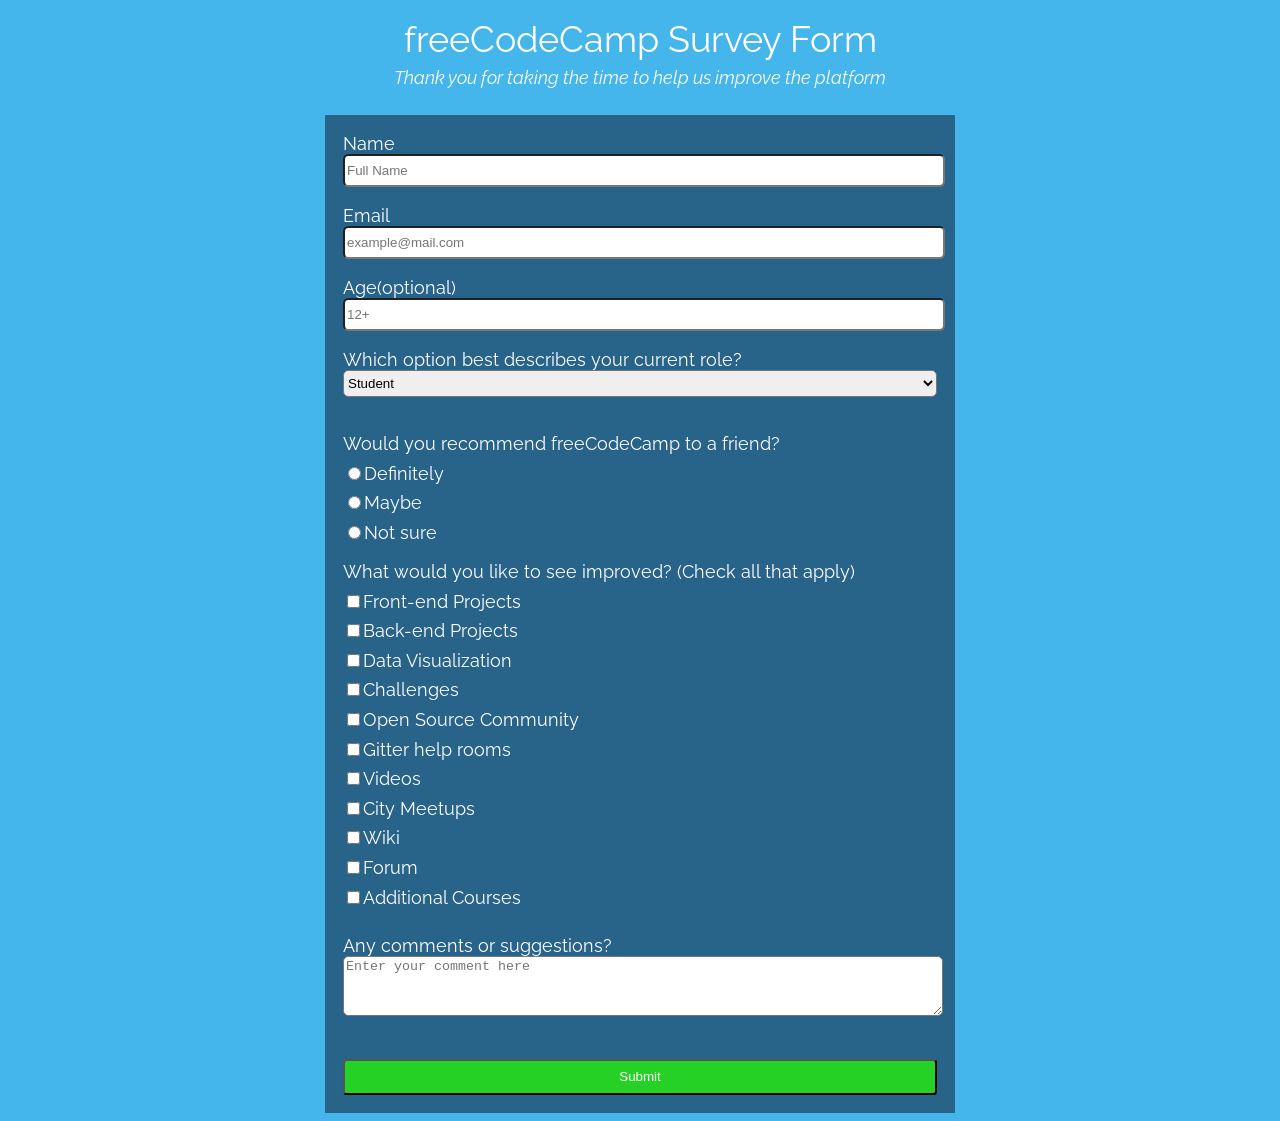
<file: Survey_Form.html>
<!DOCTYPE html>
<html>
<head>
    <Title>survery-form</Title>
    <link rel="stylesheet" href="Survey_Form.css">
</head>

<body id= "main">
    <h1 id="title">freeCodeCamp Survey Form</h1>
    <p id="description"><i>Thank you for taking the time to help us improve the platform</i></p>

    <form id="survey-form">
        <label id="name-label" for="name" class="labels">Name</label><br>
        <input type="name" id="name" name="name" class="text-box"  required placeholder="Full Name"><br>
        <label id="email-label" for="email"class="labels">Email</label><br>
        <input type="email" id="email" name="email" class="text-box" required placeholder="example@mail.com"><br>
        <label id="number-label" for="number"class="labels">Age(optional)</label><br>
        <input type="number" id="number" name="number"class="text-box" min="5"max="99" placeholder="12+"><br>
        
        <label for="dropdown">Which option best describes your current role?</label><br>
        <select id="dropdown" name="role" class="text-box">
            <option value="Student">Student</option>
            <option value="full-time job">Full-time job</option>
            <option value="Part-time learner">Part-time learner</option>
            <option value="Prefer not to say">Prefer not to say</option>
            <option value="Other">Other</option>
        </select><br>

        <p id="radio-text">Would you recommend freeCodeCamp to a friend?</p>
        <label for="radios" class="radios">
            <input type="radio"class="radios" name="radios" value="Definitely">Definitely
        </label><br>
        <label for="radios" class="radios">
            <input type="radio"class="radios" name="radios"value="Maybe">Maybe
        </label><br>
        <label for="radios" class="radios">
            <input type="radio"class="radios" name="radios" value="Not sure">Not sure
        </label>

        <p>What would you like to see improved? (Check all that apply)</p>
        <label><input type="checkbox" class="check-boxes" name="check-boxes" value="Front-end Projects">Front-end Projects</label><br>
        <label><input type="checkbox" class="check-boxes" name="check-boxes" value="Back-end Projects">Back-end Projects</label><br>
        <label><input type="checkbox" class="check-boxes" name="check-boxes" value="Data Visualization">Data Visualization</label><br>
        <label><input type="checkbox" class="check-boxes" name="check-boxes" value="Challenges">Challenges</label><br>
        <label><input type="checkbox" class="check-boxes" name="check-boxes" value="Open Source Community">Open Source Community</label><br>
        <label><input type="checkbox" class="check-boxes" name="check-boxes" value="Gitter help rooms">Gitter help rooms</label><br>
        <label><input type="checkbox" class="check-boxes" name="check-boxes" value="Videos">Videos</label><br>
        <label><input type="checkbox" class="check-boxes" name="check-boxes" value="City Meetups">City Meetups</label><br>
        <label><input type="checkbox" class="check-boxes" name="check-boxes" value="Wiki">Wiki</label><br>
        <label><input type="checkbox" class="check-boxes" name="check-boxes" value="Forum">Forum</label><br>
        <label><input type="checkbox" class="check-boxes" name="check-boxes" value="Additional Courses">Additional Courses</label><br>
        <div class="blocks">
            <label for="comment" id="comment-text">Any comments or suggestions?</label><br>
            <textarea id="comment" name="comment" class="text-box"placeholder="Enter your comment here"></textarea>
        </div>
        <br><input type="submit" id="submit" value="Submit">
    </form>
</body>
</html>
</file>
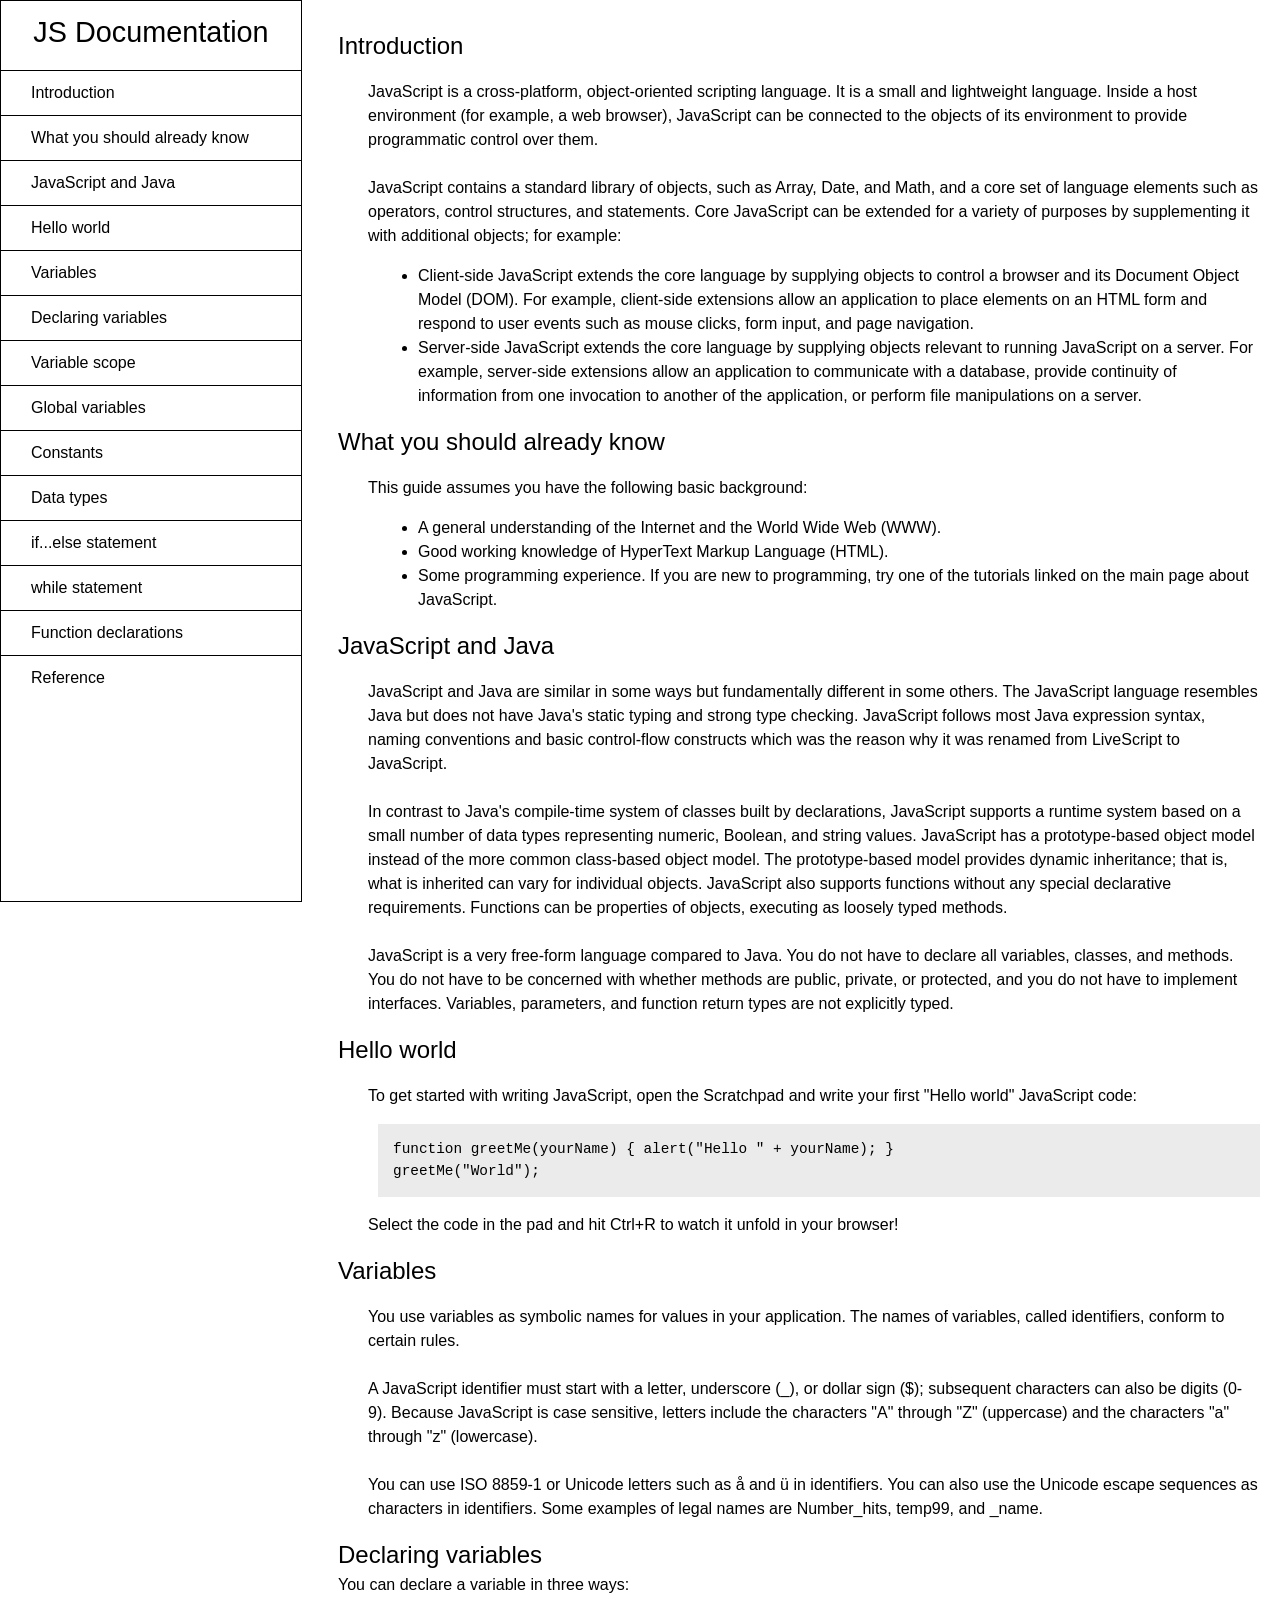
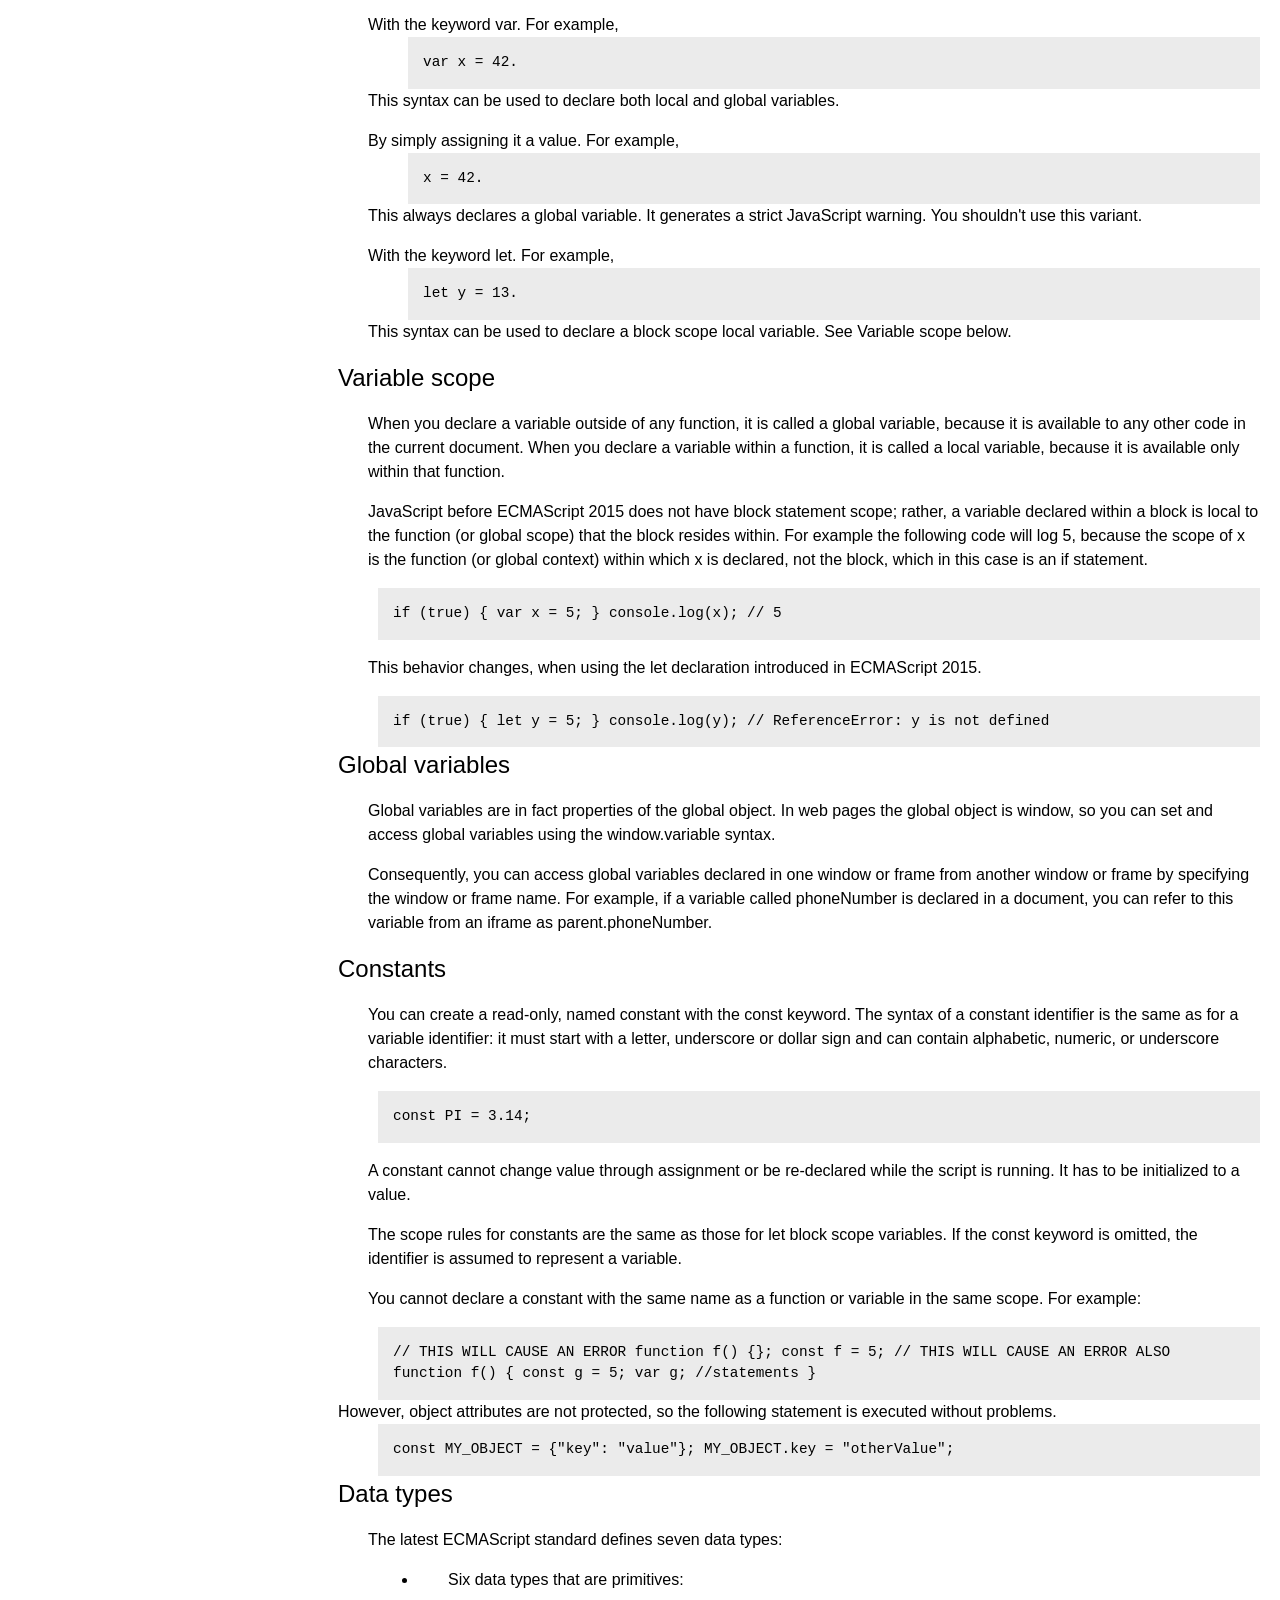
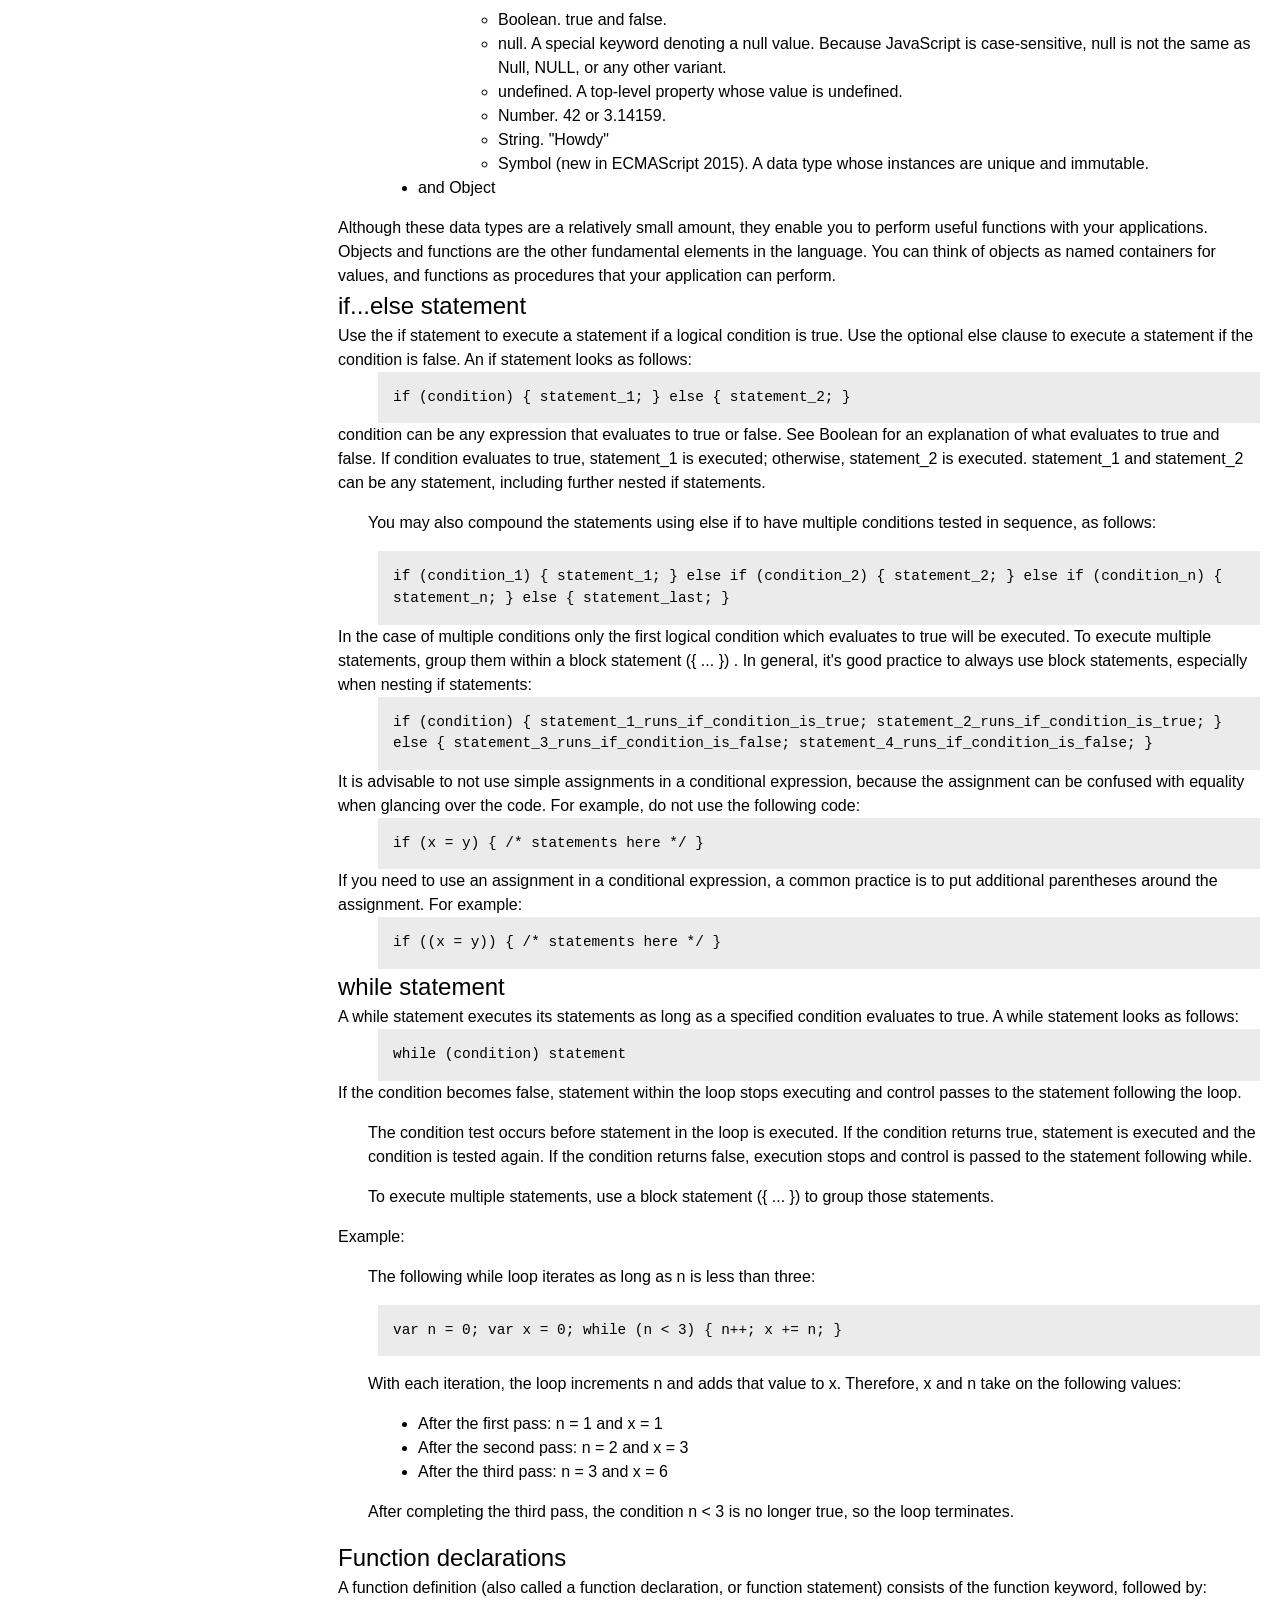
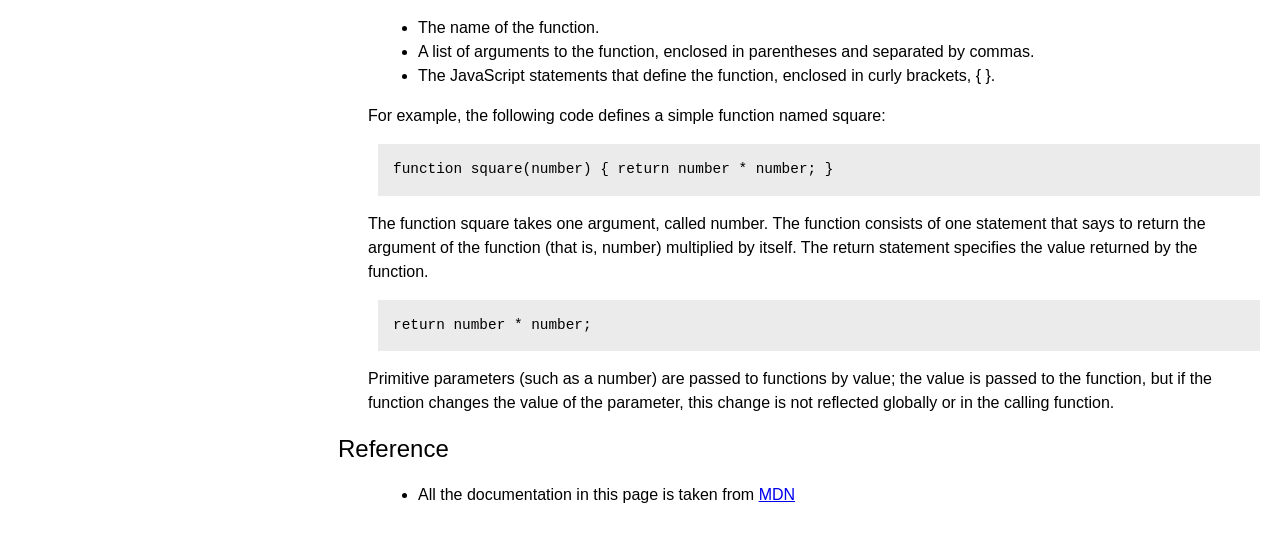
<file: Technical_Documentation.html>
<!DOCTYPE html>
<html>
    <head>
        <Title>Technical Documentation</Title>
        <link rel="stylesheet" href="Technical_Documentation.css">
    </head>
<body>
    <nav id="navbar">
        <header id="navbar-header">JS Documentation</header>
        <ul id="nav-list">
            <li><a class="nav-link" href="#Introduction">Introduction</a></li>
            <li><a class="nav-link" href="#What_you_should_already_know">What you should already know</a></li>
            <li><a class="nav-link" href="#JavaScript_and_Java">JavaScript and Java</a></li>
            <li><a class="nav-link" href="#Hello_world">Hello world</a></li>
            <li><a class="nav-link" href="#Variables">Variables</a></li>
            <li><a class="nav-link" href="#Declaring_variables">Declaring variables</a></li>
            <li><a class="nav-link" href="#Variable_scope">Variable scope</a></li>
            <li><a class="nav-link" href="#Global_variables">Global variables</a></li>
            <li><a class="nav-link" href="#Constants">Constants</a></li>
            <li><a class="nav-link" href="#Data_types">Data types</a></li>
            <li><a class="nav-link" href="#if...else_statement">if...else statement</a></li>
            <li><a class="nav-link" href="#while_statement">while statement</a></li>
            <li><a class="nav-link" href="#Function_declarations">Function declarations</a></li>
            <li><a class="nav-link" href="#Reference">Reference</a></li>
        </ul>
    </nav>
    <main id="main-doc">
        <section class="main-section" id="Introduction">
            <header>Introduction</header>
            <p>JavaScript is a cross-platform, object-oriented scripting language. It is a small and lightweight language. Inside a host environment (for example, a web browser), JavaScript can be connected to the objects of its environment to provide programmatic control over them.
                <br><br>
                JavaScript contains a standard library of objects, such as Array, Date, and Math, and a core set of language elements such as operators, control structures, and statements. Core JavaScript can be extended for a variety of purposes by supplementing it with additional objects; for example:</p>
            <ul>
                <li>Client-side JavaScript extends the core language by supplying objects to control a browser and its Document Object Model (DOM). For example, client-side extensions allow an application to place elements on an HTML form and respond to user events such as mouse clicks, form input, and page navigation.</li>
                <li>Server-side JavaScript extends the core language by supplying objects relevant to running JavaScript on a server. For example, server-side extensions allow an application to communicate with a database, provide continuity of information from one invocation to another of the application, or perform file manipulations on a server.</li>
            </ul>
        </section>
        <section class="main-section" id="What_you_should_already_know">
            <header>What you should already know</header>
            <p>This guide assumes you have the following basic background:</p>
            <ul>
                <li>A general understanding of the Internet and the World Wide Web (WWW).</li>
                <li>Good working knowledge of HyperText Markup Language (HTML).</li>
                <li>Some programming experience. If you are new to programming, try one of the tutorials linked on the main page about JavaScript.</li>
            </ul>
        </section>
        <section class="main-section" id="JavaScript_and_Java">
            <header>JavaScript and Java</header>
            <p>JavaScript and Java are similar in some ways but fundamentally different in some others. The JavaScript language resembles Java but does not have Java's static typing and strong type checking. JavaScript follows most Java expression syntax, naming conventions and basic control-flow constructs which was the reason why it was renamed from LiveScript to JavaScript.<br><br>

                In contrast to Java's compile-time system of classes built by declarations, JavaScript supports a runtime system based on a small number of data types representing numeric, Boolean, and string values. JavaScript has a prototype-based object model instead of the more common class-based object model. The prototype-based model provides dynamic inheritance; that is, what is inherited can vary for individual objects. JavaScript also supports functions without any special declarative requirements. Functions can be properties of objects, executing as loosely typed methods.<br><br>
                
                JavaScript is a very free-form language compared to Java. You do not have to declare all variables, classes, and methods. You do not have to be concerned with whether methods are public, private, or protected, and you do not have to implement interfaces. Variables, parameters, and function return types are not explicitly typed.</p>
        </section>
        <section class="main-section" id="Hello_world">
            <header>Hello world</header>
            <p>To get started with writing JavaScript, open the Scratchpad and write your first "Hello world" JavaScript code:</p>
            <code>function greetMe(yourName) { alert("Hello " + yourName); } <br>greetMe("World");</code>
            <p>Select the code in the pad and hit Ctrl+R to watch it unfold in your browser!</p>
        </section>
        <section class="main-section" id="Variables">
            <header>Variables</header>
            <p>You use variables as symbolic names for values in your application. The names of variables, called identifiers, conform to certain rules.<br><br>

                A JavaScript identifier must start with a letter, underscore (_), or dollar sign ($); subsequent characters can also be digits (0-9). Because JavaScript is case sensitive, letters include the characters "A" through "Z" (uppercase) and the characters "a" through "z" (lowercase).<br><br>
                
                You can use ISO 8859-1 or Unicode letters such as å and ü in identifiers. You can also use the Unicode escape sequences as characters in identifiers. Some examples of legal names are Number_hits, temp99, and _name.</p>
        </section>
        <section class="main-section" id="Declaring_variables">
            <header>Declaring variables</header>
            <article>
              You can declare a variable in three ways:
              <p>
                With the keyword var. For example, <code>var x = 42.</code> This syntax
                can be used to declare both local and global variables.
              </p>
              <p>
                By simply assigning it a value. For example, <code>x = 42.</code> This
                always declares a global variable. It generates a strict JavaScript
                warning. You shouldn't use this variant.
              </p>
              <p>
                With the keyword let. For example,<code> let y = 13.</code> This syntax
                can be used to declare a block scope local variable. See Variable scope
                below.
              </p>
            </article>
          </section>
          <section class="main-section" id="Variable_scope">
            <header>Variable scope</header>
            <article>
              <p>
                When you declare a variable outside of any function, it is called a
                global variable, because it is available to any other code in the
                current document. When you declare a variable within a function, it is
                called a local variable, because it is available only within that
                function.
              </p>
        
              <p>
                JavaScript before ECMAScript 2015 does not have block statement scope;
                rather, a variable declared within a block is local to the function (or
                global scope) that the block resides within. For example the following
                code will log 5, because the scope of x is the function (or global
                context) within which x is declared, not the block, which in this case
                is an if statement.
              </p>
              <code>if (true) { var x = 5; } console.log(x); // 5</code>
              <p>
                This behavior changes, when using the let declaration introduced in
                ECMAScript 2015.
              </p>
        
              <code
                >if (true) { let y = 5; } console.log(y); // ReferenceError: y is not
                defined</code
              >
            </article>
          </section>
          <section class="main-section" id="Global_variables">
            <header>Global variables</header>
            <article>
              <p>
                Global variables are in fact properties of the global object. In web
                pages the global object is window, so you can set and access global
                variables using the window.variable syntax.
              </p>
        
              <p>
                Consequently, you can access global variables declared in one window or
                frame from another window or frame by specifying the window or frame
                name. For example, if a variable called phoneNumber is declared in a
                document, you can refer to this variable from an iframe as
                parent.phoneNumber.
              </p>
            </article>
          </section>
          <section class="main-section" id="Constants">
            <header>Constants</header>
            <article>
              <p>
                You can create a read-only, named constant with the const keyword. The
                syntax of a constant identifier is the same as for a variable
                identifier: it must start with a letter, underscore or dollar sign and
                can contain alphabetic, numeric, or underscore characters.
              </p>
        
              <code>const PI = 3.14;</code>
              <p>
                A constant cannot change value through assignment or be re-declared
                while the script is running. It has to be initialized to a value.
              </p>
        
              <p>
                The scope rules for constants are the same as those for let block scope
                variables. If the const keyword is omitted, the identifier is assumed to
                represent a variable.
              </p>
        
              <p>
                You cannot declare a constant with the same name as a function or
                variable in the same scope. For example:
              </p>
        
              <code
                >// THIS WILL CAUSE AN ERROR function f() {}; const f = 5; // THIS WILL
                CAUSE AN ERROR ALSO function f() { const g = 5; var g; //statements
                }</code
              >
              However, object attributes are not protected, so the following statement
              is executed without problems.
              <code
                >const MY_OBJECT = {"key": "value"}; MY_OBJECT.key = "otherValue";</code
              >
            </article>
          </section>
          <section class="main-section" id="Data_types">
            <header>Data types</header>
            <article>
              <p>The latest ECMAScript standard defines seven data types:</p>
              <ul>
                <li>
                  <p>Six data types that are primitives:</p>
                  <ul>
                    <li>Boolean. true and false.</li>
                    <li>
                      null. A special keyword denoting a null value. Because JavaScript
                      is case-sensitive, null is not the same as Null, NULL, or any
                      other variant.
                    </li>
                    <li>undefined. A top-level property whose value is undefined.</li>
                    <li>Number. 42 or 3.14159.</li>
                    <li>String. "Howdy"</li>
                    <li>
                      Symbol (new in ECMAScript 2015). A data type whose instances are
                      unique and immutable.
                    </li>
                  </ul>
                </li>
        
                <li>and Object</li>
              </ul>
              Although these data types are a relatively small amount, they enable you
              to perform useful functions with your applications. Objects and functions
              are the other fundamental elements in the language. You can think of
              objects as named containers for values, and functions as procedures that
              your application can perform.
            </article>
          </section>
          <section class="main-section" id="if...else_statement">
            <header>if...else statement</header>
            <article>
              Use the if statement to execute a statement if a logical condition is
              true. Use the optional else clause to execute a statement if the condition
              is false. An if statement looks as follows:
        
              <code>if (condition) { statement_1; } else { statement_2; }</code>
              condition can be any expression that evaluates to true or false. See
              Boolean for an explanation of what evaluates to true and false. If
              condition evaluates to true, statement_1 is executed; otherwise,
              statement_2 is executed. statement_1 and statement_2 can be any statement,
              including further nested if statements.
              <p>
                You may also compound the statements using else if to have multiple
                conditions tested in sequence, as follows:
              </p>
              <code
                >if (condition_1) { statement_1; } else if (condition_2) { statement_2;
                } else if (condition_n) { statement_n; } else { statement_last; }
              </code>
              In the case of multiple conditions only the first logical condition which
              evaluates to true will be executed. To execute multiple statements, group
              them within a block statement ({ ... }) . In general, it's good practice
              to always use block statements, especially when nesting if statements:
        
              <code
                >if (condition) { statement_1_runs_if_condition_is_true;
                statement_2_runs_if_condition_is_true; } else {
                statement_3_runs_if_condition_is_false;
                statement_4_runs_if_condition_is_false; }</code
              >
              It is advisable to not use simple assignments in a conditional expression,
              because the assignment can be confused with equality when glancing over
              the code. For example, do not use the following code:
              <code>if (x = y) { /* statements here */ }</code> If you need to use an
              assignment in a conditional expression, a common practice is to put
              additional parentheses around the assignment. For example:
        
              <code>if ((x = y)) { /* statements here */ }</code>
            </article>
          </section>
          <section class="main-section" id="while_statement">
            <header>while statement</header>
            <article>
              A while statement executes its statements as long as a specified condition
              evaluates to true. A while statement looks as follows:
        
              <code>while (condition) statement</code> If the condition becomes false,
              statement within the loop stops executing and control passes to the
              statement following the loop.
        
              <p>
                The condition test occurs before statement in the loop is executed. If
                the condition returns true, statement is executed and the condition is
                tested again. If the condition returns false, execution stops and
                control is passed to the statement following while.
              </p>
        
              <p>
                To execute multiple statements, use a block statement ({ ... }) to group
                those statements.
              </p>
        
              Example:
        
              <p>The following while loop iterates as long as n is less than three:</p>
        
              <code>var n = 0; var x = 0; while (n &lt; 3) { n++; x += n; }</code>
              <p>
                With each iteration, the loop increments n and adds that value to x.
                Therefore, x and n take on the following values:
              </p>
        
              <ul>
                <li>After the first pass: n = 1 and x = 1</li>
                <li>After the second pass: n = 2 and x = 3</li>
                <li>After the third pass: n = 3 and x = 6</li>
              </ul>
              <p>
                After completing the third pass, the condition n &lt; 3 is no longer
                true, so the loop terminates.
              </p>
            </article>
          </section>
          <section class="main-section" id="Function_declarations">
            <header>Function declarations</header>
            <article>
              A function definition (also called a function declaration, or function
              statement) consists of the function keyword, followed by:
        
              <ul>
                <li>The name of the function.</li>
                <li>
                  A list of arguments to the function, enclosed in parentheses and
                  separated by commas.
                </li>
                <li>
                  The JavaScript statements that define the function, enclosed in curly
                  brackets, { }.
                </li>
              </ul>
              <p>
                For example, the following code defines a simple function named square:
              </p>
        
              <code>function square(number) { return number * number; }</code>
              <p>
                The function square takes one argument, called number. The function
                consists of one statement that says to return the argument of the
                function (that is, number) multiplied by itself. The return statement
                specifies the value returned by the function.
              </p>
              <code>return number * number;</code>
              <p>
                Primitive parameters (such as a number) are passed to functions by
                value; the value is passed to the function, but if the function changes
                the value of the parameter, this change is not reflected globally or in
                the calling function.
              </p>
            </article>
          </section>
          <section class="main-section" id="Reference">
            <header>Reference</header>
            <article>
              <ul>
                <li>
                  All the documentation in this page is taken from
                  <a
                    href="https://developer.mozilla.org/en-US/docs/Web/JavaScript/Guide"
                    target="_blank"
                    >MDN</a
                  >
                </li>
              </ul>
            </article>
          </section>
    </main>
</body>
</html>
</file>
<file: Survey_Form.css>
@import url('https://fonts.googleapis.com/css2?family=Raleway&display=swap');
html{
    font-family: 'Raleway', sans-serif;
    font-size: 18px;
    background-color: #45b6eb;
    background-image: url(https://images.unsplash.com/photo-1485839536468-c221df2984a1?ixlib=rb-1.2.1&ixid=MnwxMjA3fDB8MHxwaG90by1wYWdlfHx8fGVufDB8fHx8&auto=format&fit=crop&w=1170&q=80);
    background-repeat: no-repeat;
    background-size:cover;
}
body{
    color:white;
}
#title{
    text-align: center;
    margin-top: 1rem;
    line-height: 1.2;
    font-weight: 400;
}

#description{
    text-align: center;
    font-size: 1rem;
    margin-top: -1rem;
    margin-bottom: 1.5rem;
    text-shadow: 0.5rem;
}

form{
    background-color: rgba(10, 10, 32, 0.479);
    padding: 1rem;
    max-width: 33rem;
    margin:0 auto;
}

.text-box{
    margin-bottom: 1rem;
    width: 100%;
    height: 1.5rem;
    border-radius: 0.3rem;
}

.radios{
    margin-top: 0.7rem;
}

p{
    margin-bottom: 0rem;
}
.check-boxes{
    margin-top: 0.7rem;
}
.blocks{
    margin-top: 1.5rem;
}
textarea{
    min-height: 3rem;
}
#submit{
    width:100%;
    min-height:2rem;
    color:white;
    background-color: rgb(38, 209, 38);
    border-radius: 0.2rem;
}
</file>
<file: Technical_Documentation.css>
html, body{
    font-family: 'Open Sans', Arial, sans-serif;
    font-weight: 400;
    line-height: 1.5;
    font-size: 16px;
    min-width: 290px;
}
#navbar{
    min-width: 290px;
    width: 300px;
    height:100%;
    top: 0px;
    left: 0px;
    border:1px solid black;
    position:fixed;
}
@media only screen and (max-width:820px) {
    #navbar ul {
        border: 1px solid;
        border-bottom: 2px solid;
        height: 250px;
    }
    #navbar{
        position: absolute;
        top: 0;
        padding: 0;
        margin: 0;
        max-height: 300px;
        width: 100%;
        z-index: 1;
        border: none;
    }
    #main-doc {
        margin-left: 0px;
        margin-top: 350px;
      }
}
#navbar ul{
    padding: 0;
    overflow-x: hidden;
    overflow-y: auto;
}
#nav-list li{
    border-top:1px solid black;
    list-style-type: none;
    position:relative;
    width: 100%;
}

#navbar a{
    text-decoration: none;
    color: black;
    display: block;
    padding: 10px 30px;
    cursor: pointer;
}
#navbar-header{
    font-size: 1.8em;
    margin: 10px;
    text-align: center;
    font-weight: thin;
}
main{
    position: absolute;
    margin-left:310px;
    padding: 20px;
}
#main-doc header{
    text-align: left;
}
main > section > header{
    font-size: 1.5rem;
}
main p{
    margin-left: 30px;
}
main ul{
    margin-left: 40px;
}
main code{
    margin-left: 40px;
    display: block;
    background-color: rgb(235, 235, 235);
    padding:15px;
    font-size: 0.9em;
}
</file>
